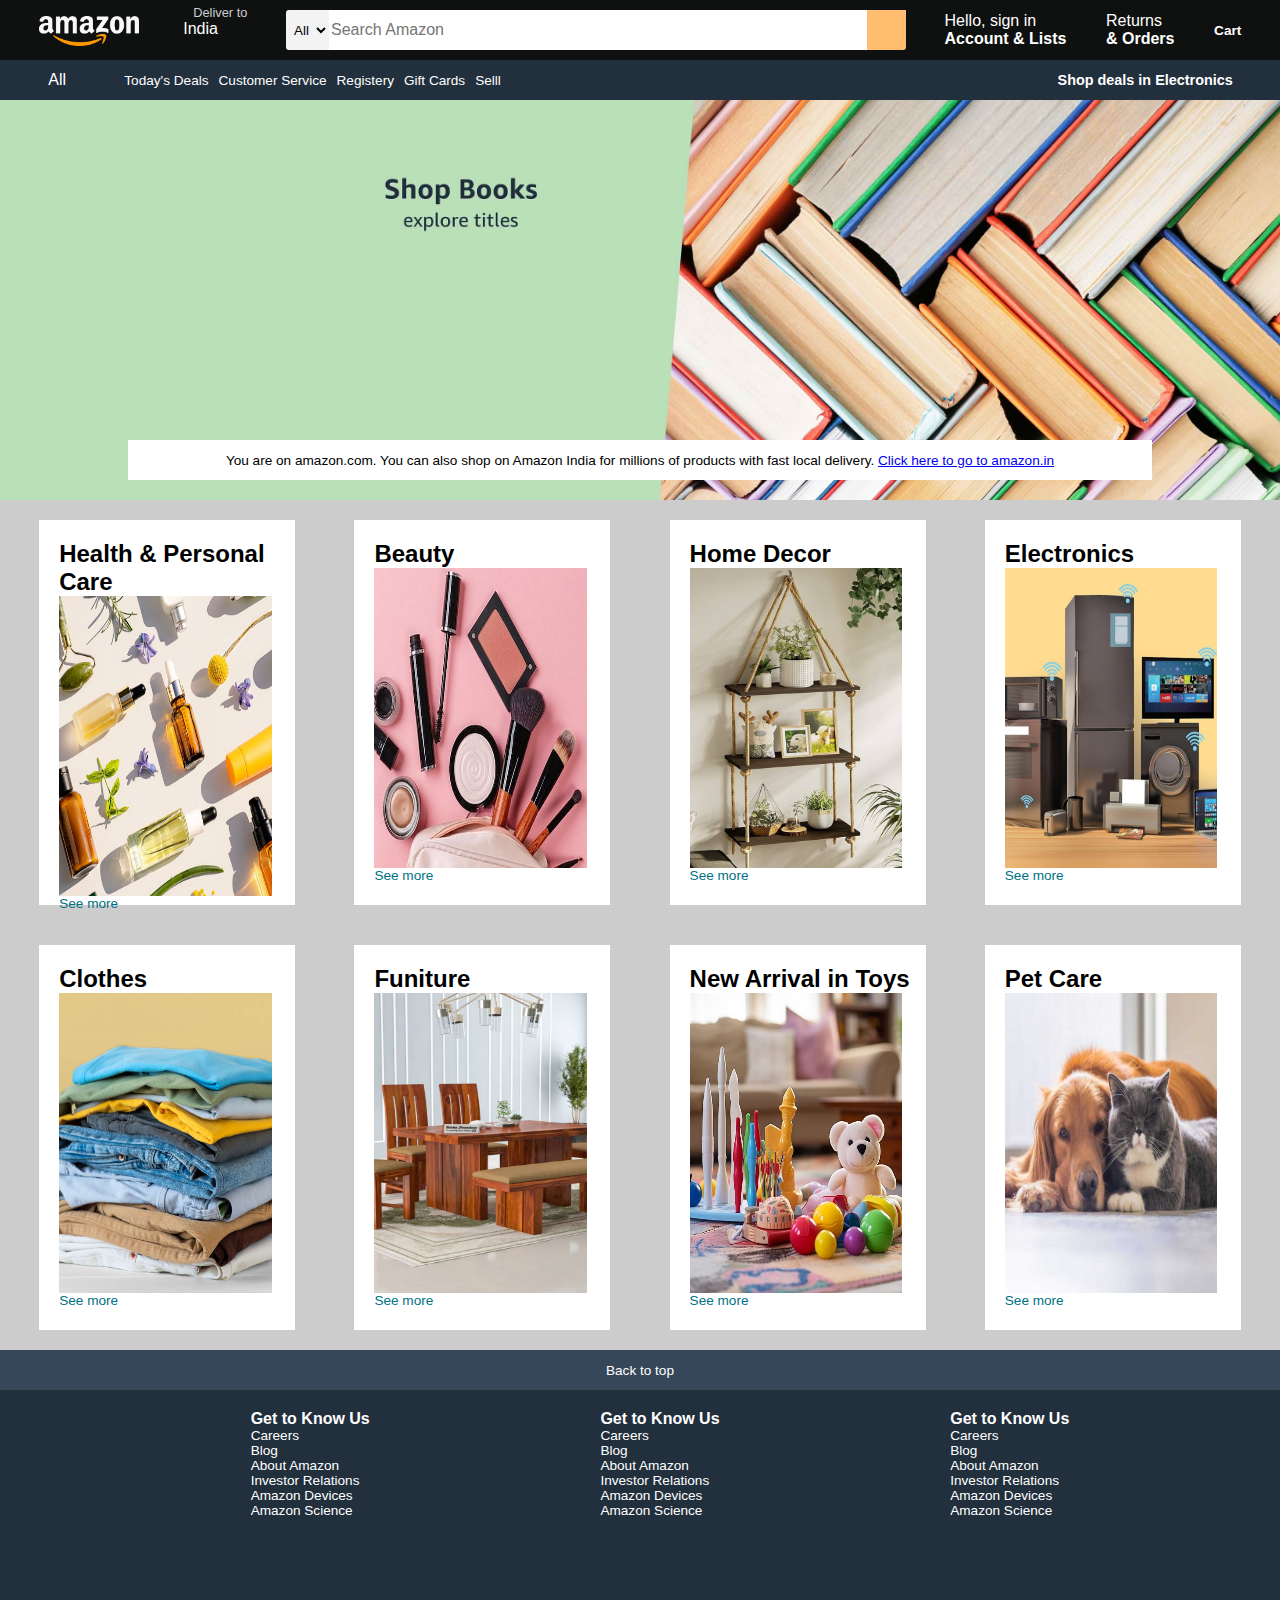
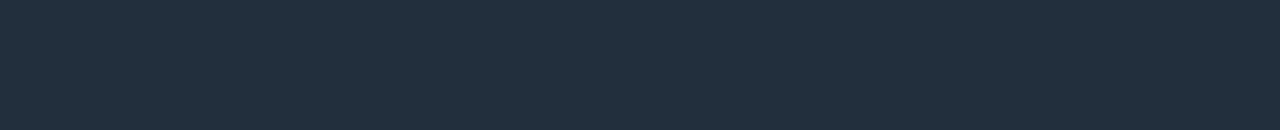
<file: Amazon Clone/index.html>
<!DOCTYPE html>
<html lang="en">
<head>
    <meta charset="UTF-8">
    <meta name="viewport" content="width=device-width, initial-scale=1.0">
    <title>Amazon</title>
    <link rel="stylesheet" href="stylesheet.css">
    <link rel="stylesheet" href="https://cdnjs.cloudflare.com/ajax/libs/font-awesome/6.5.1/css/all.min.css" integrity="sha512-DTOQO9RWCH3ppGqcWaEA1BIZOC6xxalwEsw9c2QQeAIftl+Vegovlnee1c9QX4TctnWMn13TZye+giMm8e2LwA==" crossorigin="anonymous" referrerpolicy="no-referrer" />

</head>
<body>
    <header>
       <div class="navbar">
        <div class="nav-logo">
            <div class="logo border"></div>
        </div>
        <div class="nav-address border">
            <p class="add1">Deliver to</p>
            <div class="add-icon">
                <i class="fa-solid fa-location-dot"></i>
                <p class="add2">India </p>
            </div>
        </div>
        <div class="nav-search">
            <select class="search-select">
                <option>All</option>
            </select>
            <input placeholder="Search Amazon" class="search-input">
            <div class="search-icon">
                <i class="fa-solid fa-magnifying-glass"></i>
            </div>
        </div>
        <div class="nav-singin border">
            <p<span>Hello, sign in</span></p>
            <p class="nav-sec">Account & Lists</p>
        </div>
        <div class="nav-orders border">
            <p<span>Returns</span></p>
            <p class="nav-sec">& Orders</p>
        </div>
        <div class="nav-cart border">
            <i class="fa-solid fa-cart-shopping"></i>
            <p>Cart</p>
        </div>
       </div>
       
       <div class="panel">
        <div class="panel-all border">
            <i class="fa-solid fa-bars"></i>
            <p>All</p>
        </div>
        <div class="panel-content">
            <p>Today's Deals</p>
            <p>Customer Service</p>
            <p>Registery</p>
            <p>Gift Cards</p>
            <p>Selll</p>
        </div>
        <div class="panel-deals">
            Shop deals in Electronics
        </div>
       </div>
    </header>
    <div class="hero-section">
        <div class="hero-msg"><p>You are on amazon.com. You can also shop on Amazon India for millions of products with fast local delivery. <a href="Amazon.com">Click here to go to amazon.in</a></p></div>
    </div>
    <div class="content">
        <div class="box1 box">
            <div class="box-content">
                <h2>Health & Personal Care</h2>
                <div class="box-img" style="background-image: url('healthjpg.jpg');"></div> 
                <p class="see-more">See more</p>
            </div>
        </div>
        <div class="box2 box">
            <div class="box-content">
                <h2>Beauty</h2>
                <div class="box-img" style="background-image: url('beauty.jpg');"></div> 
                <p class="see-more">See more</p>
            </div>
        </div>
        <div class="box3 box">
            <div class="box-content">
                <h2>Home Decor</h2>
                <div class="box-img" style="background-image: url('home.jpg');"></div> 
                <p class="see-more">See more</p>
            </div>
        </div>
        <div class="box4 box">
            <div class="box-content">
                <h2>Electronics</h2>
                <div class="box-img" style="background-image: url('electronics.jpg');"></div> 
                <p class="see-more">See more</p>
             </div>
        </div>
        <div class="box1 box">
            <div class="box-content">
                <h2>Clothes</h2>
                <div class="box-img" style="background-image: url('clothes.jpg');"></div> 
                <p class="see-more">See more</p>
            </div>
        </div>
        <div class="box2 box">
            <div class="box-content">
                <h2>Funiture</h2>
                <div class="box-img" style="background-image: url('furniture.jpg');"></div> 
                <p class="see-more">See more</p>
            </div>
        </div>
        <div class="box3 box">
            <div class="box-content">
                <h2>New Arrival in Toys</h2>
                <div class="box-img" style="background-image: url('toys.jpg');"></div> 
                <p class="see-more">See more</p>
            </div>
        </div>
        <div class="box4 box">
            <div class="box-content">
                <h2>Pet Care</h2>
                <div class="box-img" style="background-image: url('petcare-do-cat-og.jpg');"></div> 
                <p class="see-more">See more</p>
             </div>
        </div>
    </div>
    <div class="footer">
        <div class="footer1">
            <p>Back to top</p>
        </div>
        <div class="footer2">
             <ul>
                <p>Get to Know Us</p>
                <a>Careers</a>
                <a>Blog</a>
                <a>About Amazon</a>
                <a>Investor Relations</a>
                <a>Amazon Devices</a>
                <a>Amazon Science</a>
             </ul>
             <ul>
                <p>Get to Know Us</p>
                <a>Careers</a>
                <a>Blog</a>
                <a>About Amazon</a>
                <a>Investor Relations</a>
                <a>Amazon Devices</a>
                <a>Amazon Science</a>
             </ul>
             <ul>
                <p>Get to Know Us</p>
                <a>Careers</a>
                <a>Blog</a>
                <a>About Amazon</a>
                <a>Investor Relations</a>
                <a>Amazon Devices</a>
                <a>Amazon Science</a>
             </ul>
        </div>
    </div>
</body>
</html>
</file>
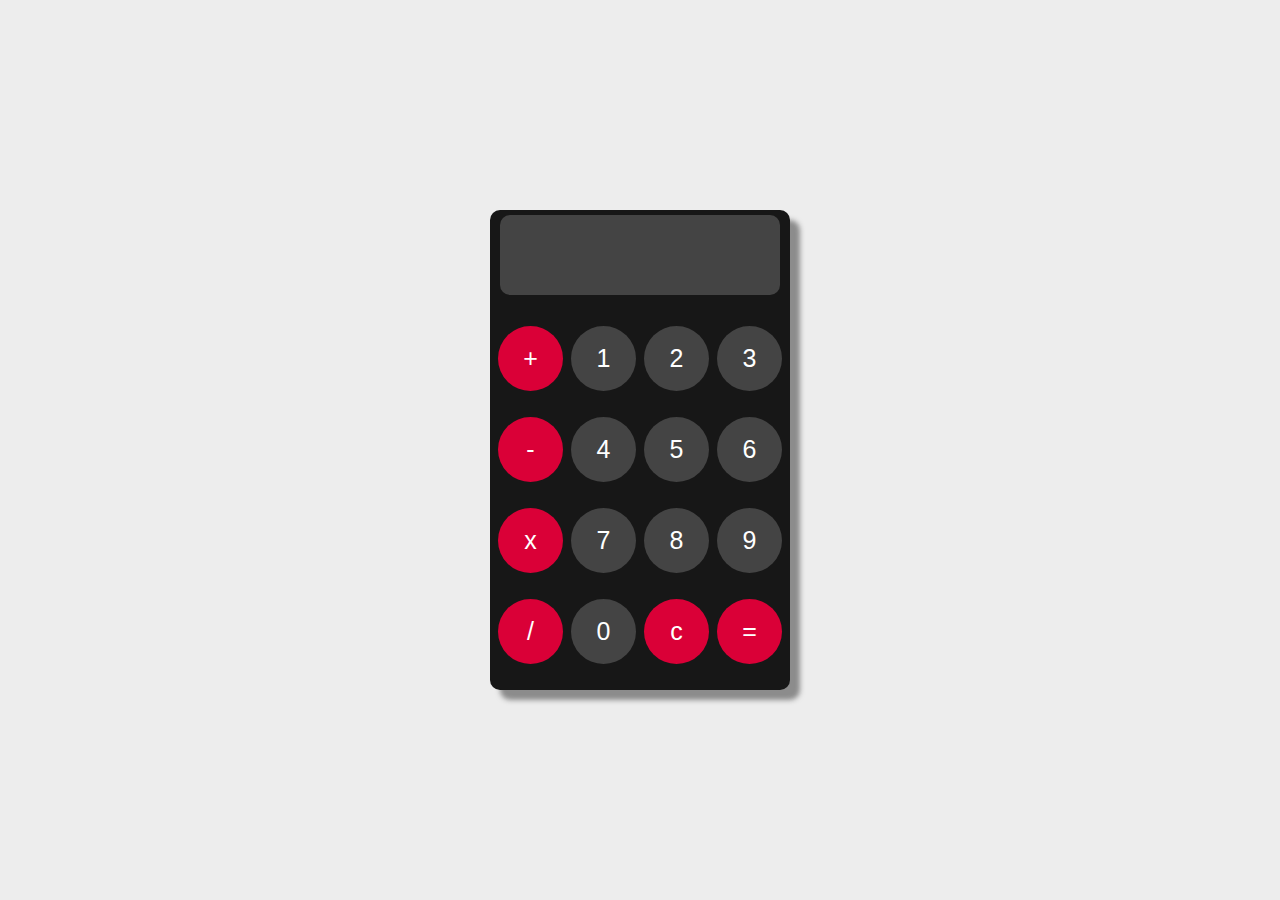
<file: Calculator/index.html>
<!DOCTYPE html>
<html lang="en">
<head>
    <meta charset="UTF-8">
    <meta name="viewport" content="width=device-width, initial-scale=1.0">
    <title>Calculator</title>
    <link rel="stylesheet" href="style.css">
</head>
<body>
    <div class="container">
        <div class="calculator">
            <input readonly>
            <button onclick="append('+')" class="operator">+</button>
            <button onclick="append('1')" class="value">1</button>
            <button onclick="append('2')" class="value">2</button>
            <button onclick="append('3')" class="value">3</button>
            <button onclick="append('-')" class="operator">-</button>
            <button onclick="append('4')" class="value">4</button>
            <button onclick="append('5')" class="value">5</button>
            <button onclick="append('6')" class="value">6</button>
            <button onclick="append('*')" class="operator">x</button>
            <button onclick="append('7')" class="value">7</button>
            <button onclick="append('8')" class="value">8</button>
            <button onclick="append('9')" class="value">9</button>
            <button onclick="append('/')" class="operator">/</button>
            <button onclick="append('0')" class="value">0</button>
            <button onclick="clear()" class="operator">c</button>
            <button onclick="calculate()" class="operator">=</button>
        </div>
    </div>
    <script src="script.js"></script>
</body>
</html>
</file>
<file: Amazon Clone/stylesheet.css>
*{
    margin: 0;
    font-family: Arial;
    border: border-box;
}

.navbar{
    height: 60px;
    background-color: #0f1111;
    display: flex  ;
    color: white;
    align-items: center ;
    justify-content: space-evenly;
}

.nav-logo{
    height: 50px;
}

.logo{
    height: 50px;
    width: 100px;
    background-image: url("Amazon_logo1.png");
    background-size: 100%;
    background-repeat: no-repeat;
    background-position: center;
}

.border{
    border: 1.5px solid transparent;
}

.border:hover{
    border: 1.5px solid white;
}

.nav-address{
    height: 50px;
}

.add1{
    color: #cccccc;
    font-size: 0.8rem;
    margin-left: 15px;
}

.add2{
    font-size: 1rem;
    margin-left: 5px;
}

.add-icon{
    display: flex;
    align-items: center;
}

.nav-search{
    display: flex;
    width: 620px;
    height: 40px;  
}

.nav-search:hover{
    border: 2px solid orange;
}

.search-select{
    background-color: #f3f3f3;
    width: 50px;
    text-align: center;
    border: none;
    border-top-left-radius: 3px ;
    border-bottom-left-radius: 3px ;
}

.search-input{
    width: 100% ;
    font-size: 1rem;
    border: none;
}

.search-icon{
    height: 40px;
    width: 45px;
    display: flex;
    align-items: center;
    justify-content: center;
    font-size: 1.5rem;
    background-color: #febd6f;
    border-color: 4px solid orange;
    border-top-right-radius: 3;
    border-bottom-right-radius: 3px;
    color: #0f1111;
}

span{
    font-size: 0.7rem;
}

.nav-sec{
    font-size: 0.85;
    font-weight: 700;
}

.nav-cart{
    display: flex;
    justify-content: center;
    align-items: center;
    font-size: 0.85rem;
    font-weight: 700;
}

.nav-cart i{
    font-size:  30px;
}

.panel{
    background-color: #222f3d;
    height: 40px;
    color: white;
    display: flex;
    justify-content: space-evenly;
    align-items: center;
}

.panel-all{
    display: flex;
    margin-left: 0px;
}

.panel-content{
    display: flex;
    font-size: 0.85rem;
    width: 70%;
}

.panel-content p{
    margin-left: 10px;
}

.panel-deals{
    font-size: 0.9rem;
    font-weight: 700;
}

.hero-section{
    height: 400px;
    background-image: url("cover.jpg");
    background-size: cover;
    display: flex;
    justify-content: center;
    align-items: flex-end;
}

.hero-msg{
    background-color: white;
    color: black;
    height: 40px;
    width: 80%;
    display: flex;
    justify-content: center;
    align-items: center  ;
    font-size: 0.85rem;
    margin-bottom: 20px;
}

.content{
    display: flex;
    flex-wrap: wrap;
    justify-content: space-evenly;
    background-color: #ccc;
}

.box{
   height: 350px; 
   width: 20%;
   background-color: white;
   padding: 20px 0px 15px;
   margin: 20px;
}

.box-content{
    padding-left: 20px;
}

.box-img{
    height: 300px;
    width: 90%;
    background-color: #222f3d;
    background-repeat: no-repeat; 
    background-position: center;
    background-size: 350px 300px;
}

.see-more{
    font-size: 0.85rem;
    color: #007185;
}

.see-more:hover{
    color: orange;
    text-decoration: underline;
}

.footer1{
    background-color: #37475a;
    height: 40px;
    color: white;
    display: flex;
    justify-content: center;
    align-items: center;
    font-size: 0.85rem;
}

.footer2{
    background-color: #222f3d;
    color: white ;
    height: 300px;
    display: flex;
    justify-content: space-evenly;
    padding: 20px;
}

.footer2 p{
    font-weight: 700;
    font-size: 1rem;
}

ul a{
    display: block;
    font-size: 0.85rem;
}
</file>
<file: Calculator/style.css>
*{
    margin: 0;
    padding: 0;
    box-sizing: border-box;
}

.container{
    width: 100%;
    height: 100vh;
    background-color: #EDEDED;
    display: flex;
    justify-content: center;
    align-items: center;
}

.calculator{
    height: 480px;
    width: 300px;
    background-color: #171717;
    border-radius: 10px;
    border: none;
    box-shadow: 10px 10px 5px rgba(44, 44, 44, 0.5);
    display: flex;
    flex-wrap: wrap;
    justify-content: space-evenly;
}

input{
    width: 280px;
    height: 80px;
    background-color: #444444;
    border: none;
    border-radius: 10px;
    margin: 5px;
    color: white;
    font-size: 25px;
}

.operator{
    background-color: #DA0037;
    color: white;
    font-size: 25px;
    width: 65px;
    height: 65px;
    border-radius: 50px;
    border: none;
}

.value{
    background-color: #444444;
    color: white;
    font-size: 25px;
    width: 65px;
    height: 65px;
    border-radius: 50px;
    border: none;
}

button:hover{
    border: 2px solid #EDEDED;
}
</file>
